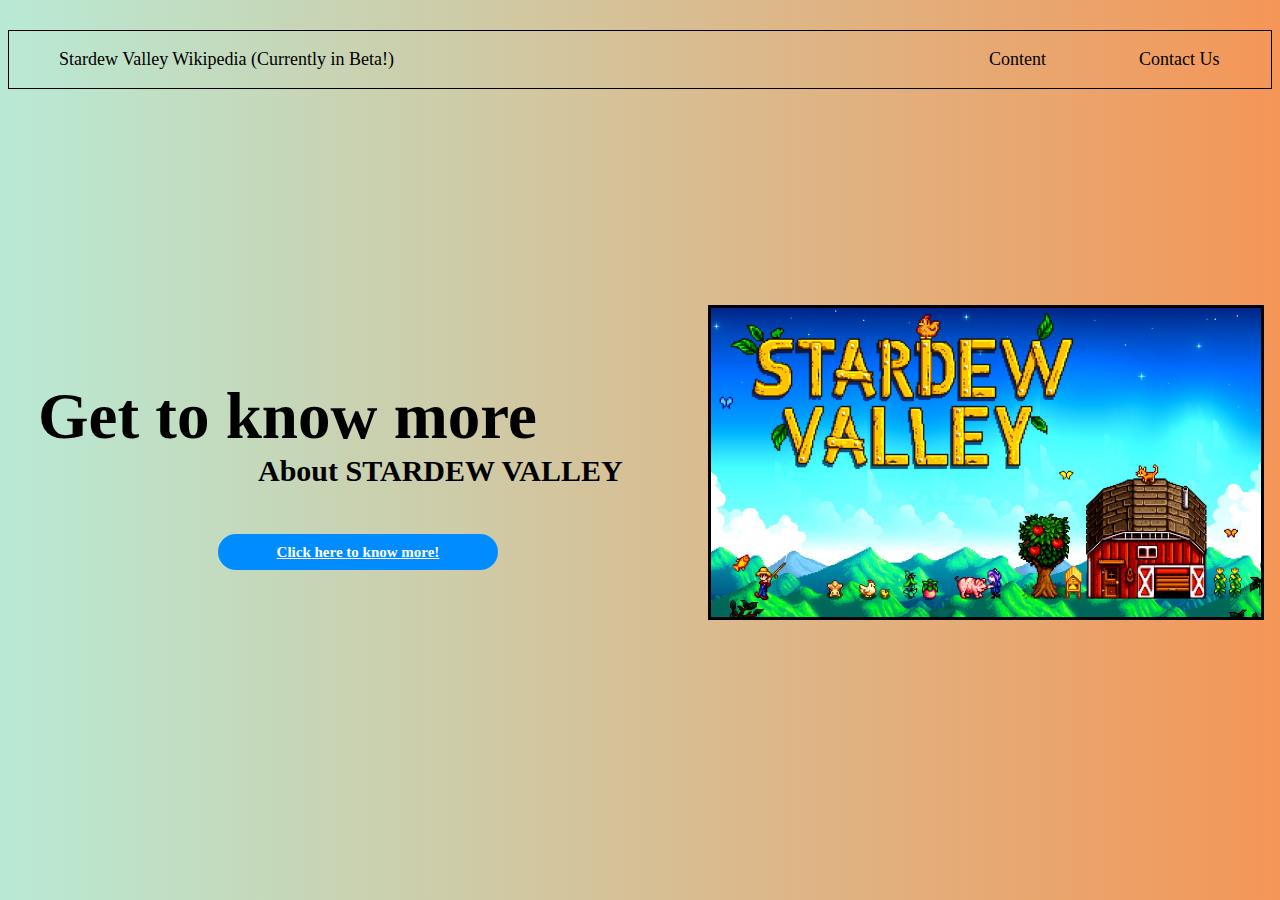
<file: index.html>
<!DOCTYPE html>  
<html lang="en">  
<meta charset="UTF-8">
<meta name="viewport" content="width=device-width, initial-scale=1.0">


<title>SPOTIPLAY PREMIUM</title>

<head>

    <link rel="stylesheet" href="main_page.css">
    <link href='https://fonts.googleapis.com/css?family=Montserrat' rel='stylesheet'>
    <link href='https://fonts.googleapis.com/css?family=Quattrocento' rel='stylesheet'>
    <link href="https://fonts.cdnfonts.com/css/cardium-a" rel="stylesheet">
    <link href="https://db.onlinewebfonts.com/c/6a5ae70606186d3f8824d3bd6a637edb?family=Winden+Alt+W05+Regular" rel="stylesheet">       

</head>

<body>
<div class="nav-menu" style="display: grid; grid-template-columns: 980px 150px 300px">

        <p class="title-nav">Stardew Valley Wikipedia (Currently in Beta!)</p>
        <p class="content-nav">Content</p>
        <p class="contact-nav">Contact Us</p>

</div>
<div class="main-page" style=" display: grid; grid-template-columns: 700px 600px">

    <div class="main-one">
        <p class="main-first">Get to know more </p>
        <p class="main-second">About STARDEW VALLEY</p>
        <p class="content-link-button">
        <button class="main-third"><a href="content.html" style="color: white;">Click here to know more!</a></button>
        </p>
    </div>
    <div class="main-two" style: grid>
        <p class="img-1"><img src= "img-1.jpg" class="main-img"></p>
    </div>
    
</div>

</body>


</html>
</file>
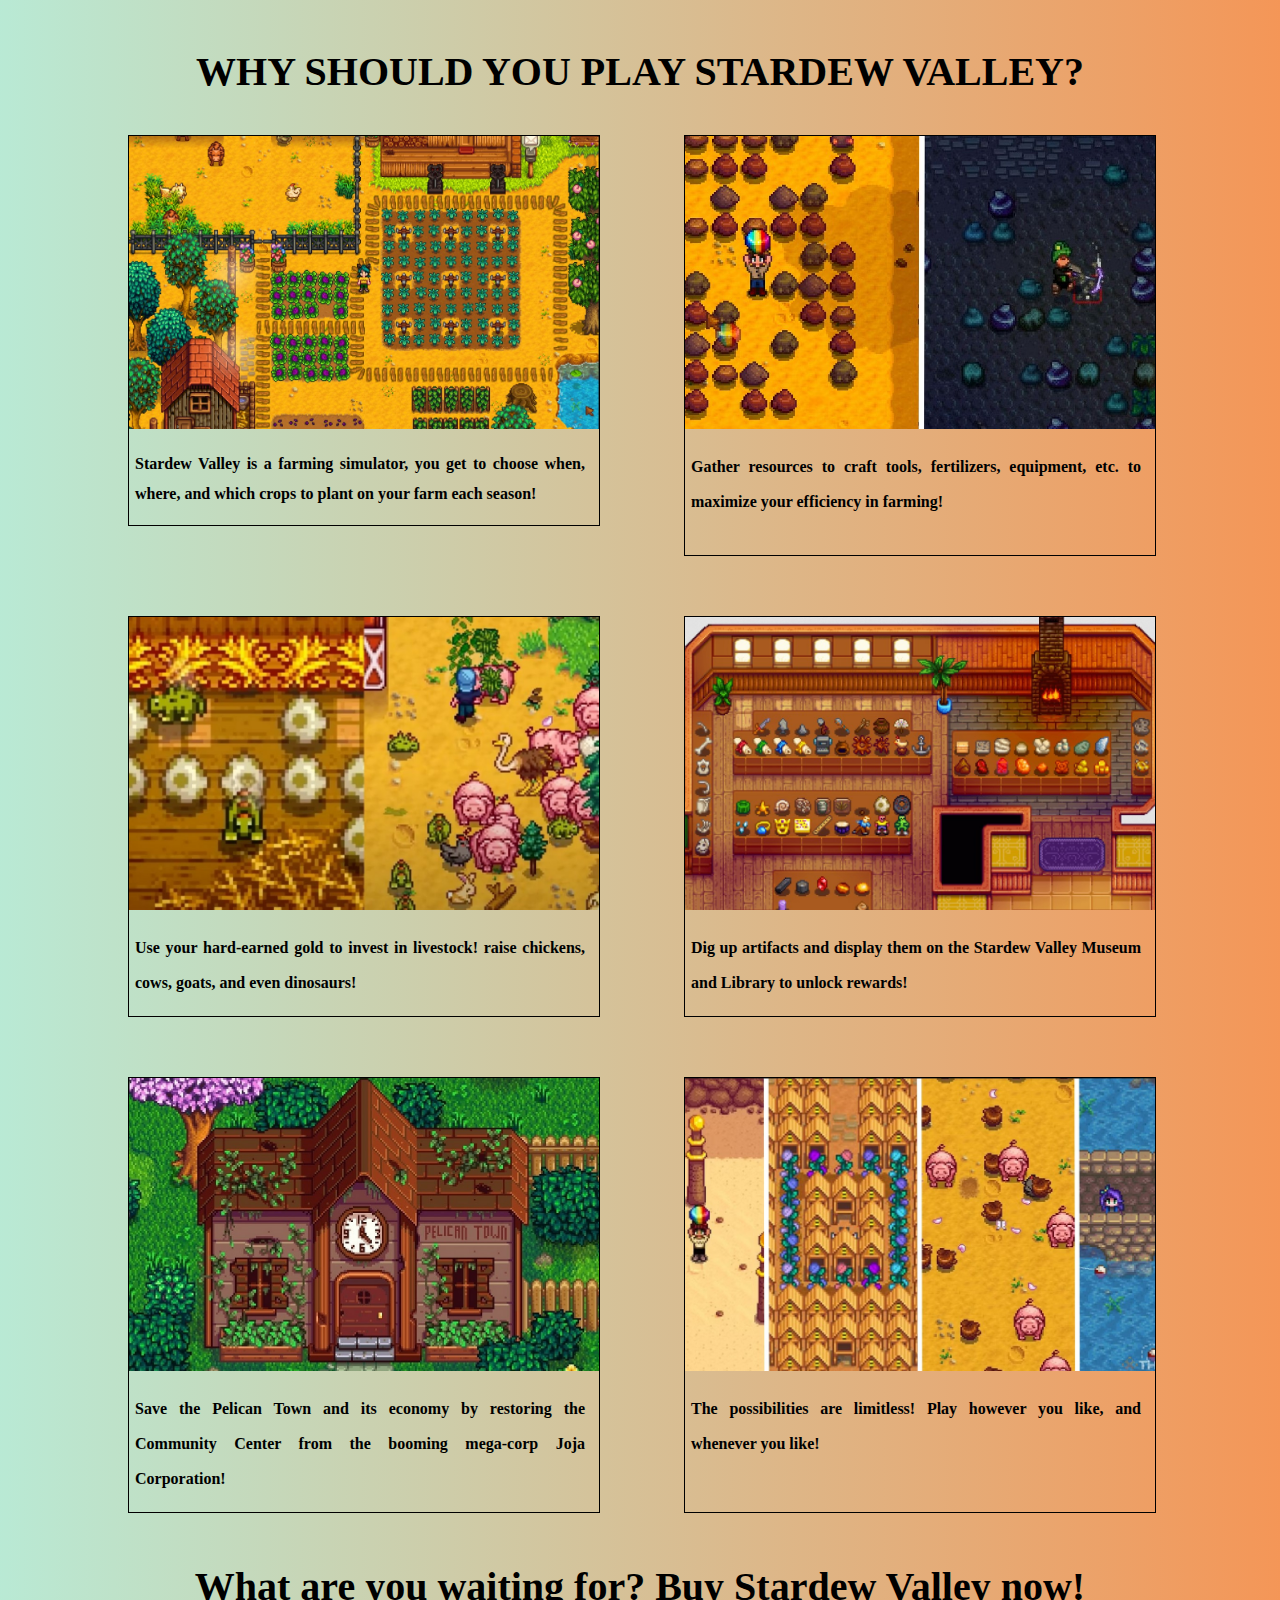
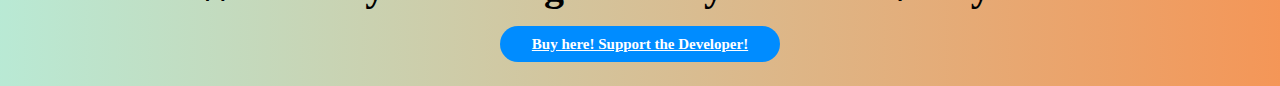
<file: content.html>
<!DOCTYPE html>  
<html lang="en">  
<meta charset="UTF-8">
<meta name="viewport" content="width=device-width, initial-scale=1.0">

<title></title>

<head>

    <link rel="stylesheet" href="content_page.css">
    <link href="https://fonts.cdnfonts.com/css/cardium-a" rel="stylesheet">
    <link href="https://db.onlinewebfonts.com/c/6a5ae70606186d3f8824d3bd6a637edb?family=Winden+Alt+W05+Regular" rel="stylesheet">       

</head>

<body>
<div class="header-title" style="text-align: center; display: grid;">

    <p class="title">WHY SHOULD YOU PLAY STARDEW VALLEY?</p>

</div>

<div class="image-content-first-row">

    <div class="content-one" style="border: 1px solid; margin-left: 120px;">

        <img src= "image-content-1.jpg" class="img-1">
        <p class="desc-1">Stardew Valley is a farming simulator, you get to choose when, where, and which crops to plant on your farm each season!</p>
    </div>
    <div class="content-two" style="border: 1px solid; margin-left: 80px;">

        <img src= "image-content-2.jpg" class="img-1">
        <p class="desc-2">Gather resources to craft tools, fertilizers, equipment, etc. to maximize your efficiency in farming! </p>
    </div>

</div>

<div class="image-content-second-row" style="margin-top: 60px;">

    <div class="content-one" style="border: 1px solid; margin-left: 120px;">

        <img src= "image-content-3.jpg" class="img-1">
        <p class="desc-3">Use your hard-earned gold to invest in livestock! raise chickens, cows, goats, and even dinosaurs!</p>
    </div>
    <div class="content-two" style="border: 1px solid; margin-left: 80px;">

        <img src= "image-content-4.jpg" class="img-1">
        <p class="desc-4">Dig up artifacts and display them on the Stardew Valley Museum and Library to unlock rewards! </p>
    </div>

</div>

<div class="image-content-third-row" style="margin-top: 60px; margin-bottom: 50px;">

    <div class="content-one" style="border: 1px solid; margin-left: 120px;">

        <img src= "image-content-5.jpg" class="img-1">
        <p class="desc-5">Save the Pelican Town and its economy by restoring the Community Center from the booming mega-corp Joja Corporation!</p>
        </div>     
    <div class="content-two" style="border: 1px solid; margin-left: 80px;">

        <img src= "image-content-6.jpg" class="img-1">
        <p class="desc-6">The possibilities are limitless! Play however you like, and whenever you like! </p>
    </div>
    
</div>
<div class="bottom-title" style="text-align: center; display: grid;">
    <p class="title-bot">What are you waiting for? Buy Stardew Valley now!</p>
    <p class="buy-center">
    <button class="buy"><a href = "https://store.steampowered.com/app/413150/Stardew_Valley/" style="color: white;">Buy here! Support the Developer!</a></button>
    </p>
</div>

</div>
</body>


</html>
</file>
<file: main_page.css>
body {

    background: hsla(154, 53%, 82%, 1);

    background: linear-gradient(90deg, hsla(154, 53%, 82%, 1) 0%, hsla(24, 88%, 65%, 1) 100%);
    

    filter: progid: DXImageTransform.Microsoft.gradient( startColorstr="#b8e9d4", endColorstr="#f4985a", GradientType=1 );
    
}
.title-nav, .contact-nav, .content-nav{

    font-family: Cardium A;
    font-size: 18px;
    display:inline-block;   

}
.nav-menu{

   margin-top: 30px;
   border: 1px solid;
   border-color: black;

}

.title-nav{

    margin-left: 50px;
    
}

.main-page {

 
    display: inline-block;
    margin-top: 200px

}
.main-first{
    
    margin-left: 30px;
    margin-top: 90px;
    margin-bottom: 0;
    font-family: Cardium A;
    font-weight: bold;
    font-size: 65px;

}
.main-first, .main-second{
    
    display: inline-block;

}
.main-second{

    font-family: Winden Alt W05 Regular;
    font-weight: bold;
    font-size: 30px;
    margin-left: 250px;
    margin-top: 0;
}
.main-two, .img-1{


    display: inline-block;


}
.main-img{
    margin-left: 0;
    border: 3px solid;
    width: 550px;
}

.main-third{
    
    background-color: rgb(0, 140, 255);
    color: white;
    border: none;
    height: 36px;
    width: 280px;
    cursor: pointer;
    border-radius: 18px;
    font-weight: bold;
    font-size: 15px;
    transition: box-shadow 0.15s;
    font-family: Winden Alt W05 Regular;

}

.content-link-button{

    text-align: center;
    
}

.main-third:hover{

    box-shadow: 5px 5px 10px rgba(0, 0, 0, 0.15);

}
</file>
<file: content_page.css>
body {

    background: hsla(154, 53%, 82%, 1);

    background: linear-gradient(90deg, hsla(154, 53%, 82%, 1) 0%, hsla(24, 88%, 65%, 1) 100%);
    

    filter: progid: DXImageTransform.Microsoft.gradient( startColorstr="#b8e9d4", endColorstr="#f4985a", GradientType=1 );
    
}
p{

    font-weight: bold;
    
    
}

.title{
    
        font-family: Cardium A;
        font-size: 40px;
    
}
.title-bot{
    
        font-family: Cardium A;
        font-size: 40px;
        margin-bottom: 0;
        margin-top: 0;
    
}
.img-1{
    
        width: 470px;
        height: 293px;
        object-fit: cover;
        object-position: top;
    
}
.img-2{
    
        width: 470px;
        object-position: top;
    
}
    
.desc-1{

        font-family: Winden Alt W05 Regular;
        line-height: 30px;
        margin-left: 6px;
        width: 450px;
        text-align: justify;
}
    
.desc-2{
    
        font-family: Winden Alt W05 Regular;
        line-height: 35px;
        margin-left: 6px;
        margin-bottom: 36px;
        width: 450px;
        text-align: justify;
    
}
    
.desc-3{
    
        font-family: Winden Alt W05 Regular;
        line-height: 35px;
        margin-left: 6px;
        width: 450px;
        text-align: justify;
    
    }
    
.desc-4{
    
        font-family: Winden Alt W05 Regular;
        line-height: 35px;
        margin-left: 6px;
        width: 450px;
        text-align: justify;
    
}
    
.desc-5{
    
        font-family: Winden Alt W05 Regular;
        line-height: 35px;
        margin-left: 6px;
        width: 450px;
        text-align: justify;
    
}
    
.desc-6{
    
    font-family: Winden Alt W05 Regular;
    line-height: 35px;
    margin-left: 6px;
    width: 450px;
    text-align: justify;
    margin-bottom: 51px;

}

.content-one{
    
    display:inline-block;
    
}

.content-two{
        vertical-align: top;
        display:inline-block;
}

.buy{
    
        background-color: rgb(0, 140, 255);
        color: white;
        border: none;
        height: 36px;
        width: 280px;
        cursor: pointer;
        border-radius: 18px;
        font-weight: bold;
        font-size: 15px;
        transition: box-shadow 0.15s;
        font-family: Winden Alt W05 Regular;
    
}

.buy-center{
    
        text-align: center;
        
}

.buy:hover{
    
        box-shadow: 5px 5px 10px rgba(0, 0, 0, 0.15);
    
}
</file>
